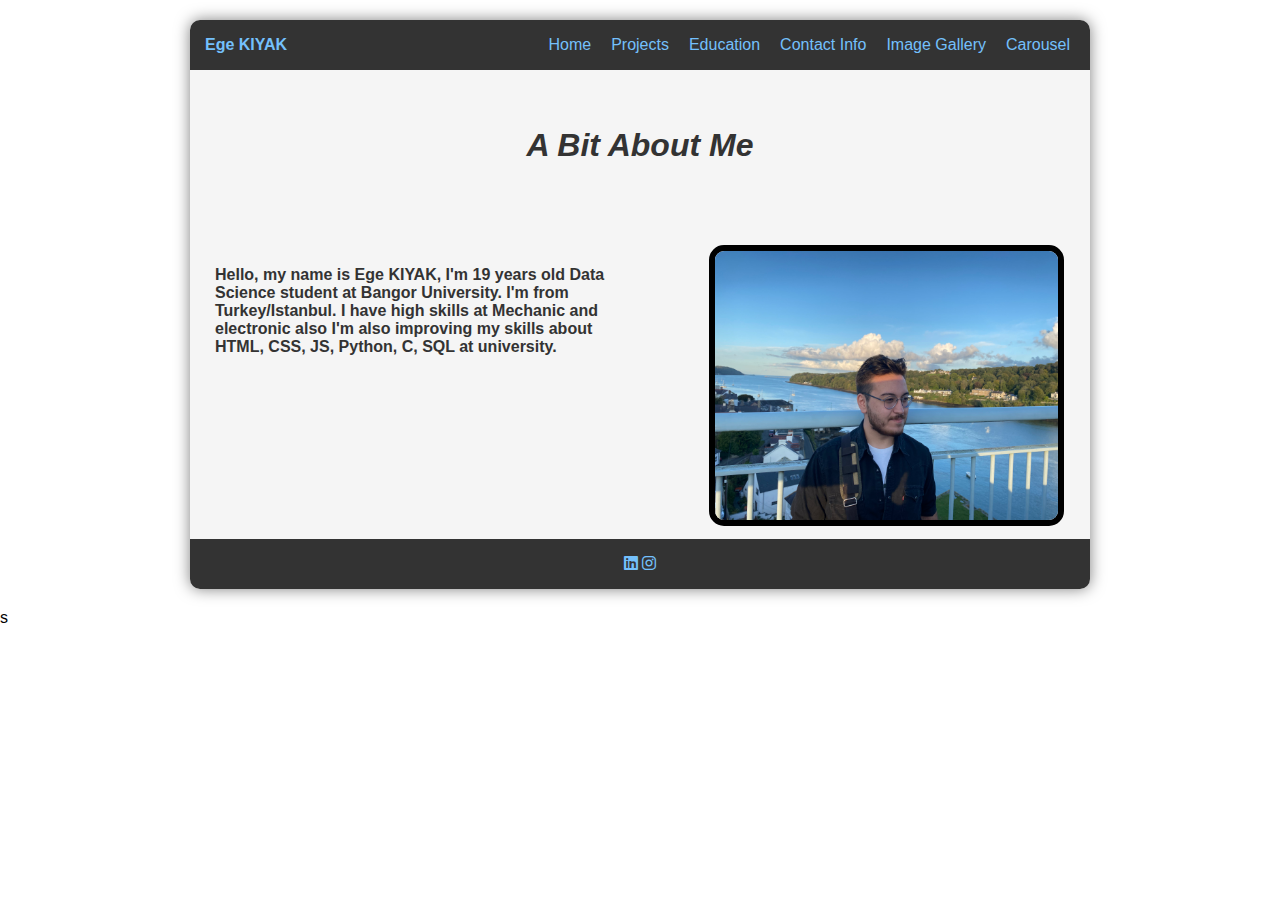
<file: index.html>
<!DOCTYPE html>
<html>
    <head>
        <meta charset="UTF-8">
        <meta name="viewport" content="width=device-width, initial-scale=1.0">
        <title>Ege KIYAK</title>
        <link rel="stylesheet" href="css/style.css ">
        <link rel="stylesheet" 
        href="https://cdnjs.cloudflare.com/ajax/libs/font-awesome/6.5.2/css/all.min.css">    </head>
    <body>
        <div class="wrapper">
            <header>
                <section class="header-text">
                    <a class="logo" href="index.html">Ege KIYAK</a> 
                    <nav class="main-menu">
                        <ul>
                            <li>
                                <a href="index.html">Home</a>

                            </li>
                            <li>
                                <a href="projects.html">Projects</a>
                            </li>
                            <li>
                                <a href="education.html">Education</a>
                            </li>
                            <li>
                                <a href="contact.html">Contact Info</a>
                            </li>
                            <li>
                                <a href="3x3.html">Image Gallery</a>

                            </li>
                            <li>
                                <a href="photodump.html">Carousel</a>
                            </li>
                        </ul>
                    </nav>
                </section>
            </header>
            <main>
                <h1>A Bit About Me</h1>
                <section class="introduction">
                    <article>

                            <h4>Hello, my name is Ege KIYAK, I'm 19 years old Data Science student at Bangor University. 
                                I'm from Turkey/Istanbul. I have high skills at Mechanic and electronic also I'm also
                                improving my skills about HTML, CSS, JS, Python, C, SQL at university.
                            </h3>
          
                    </article>
                    <aside>
                        <img class="Myself" src="images/me.jpeg" alt="me">
                    </aside>
                </section>
            </main>
            <footer>
                <a target="_blank" href="https://uk.linkedin.com/in/ege-kıyak-871933199" class="socailIcon"> <i class="fa-brands fa-linkedin" style="color: #74C0FC;"></i></a>
                <a target="_blank" href="https://www.instagram.com/ege.kiyak/" class="socailIcon"> <i class="fa-brands fa-instagram" style="color: #74C0FC;"></i></a>

            </footer>
        </div>
    </body>
        </html> s
<html lang="en">
</file>
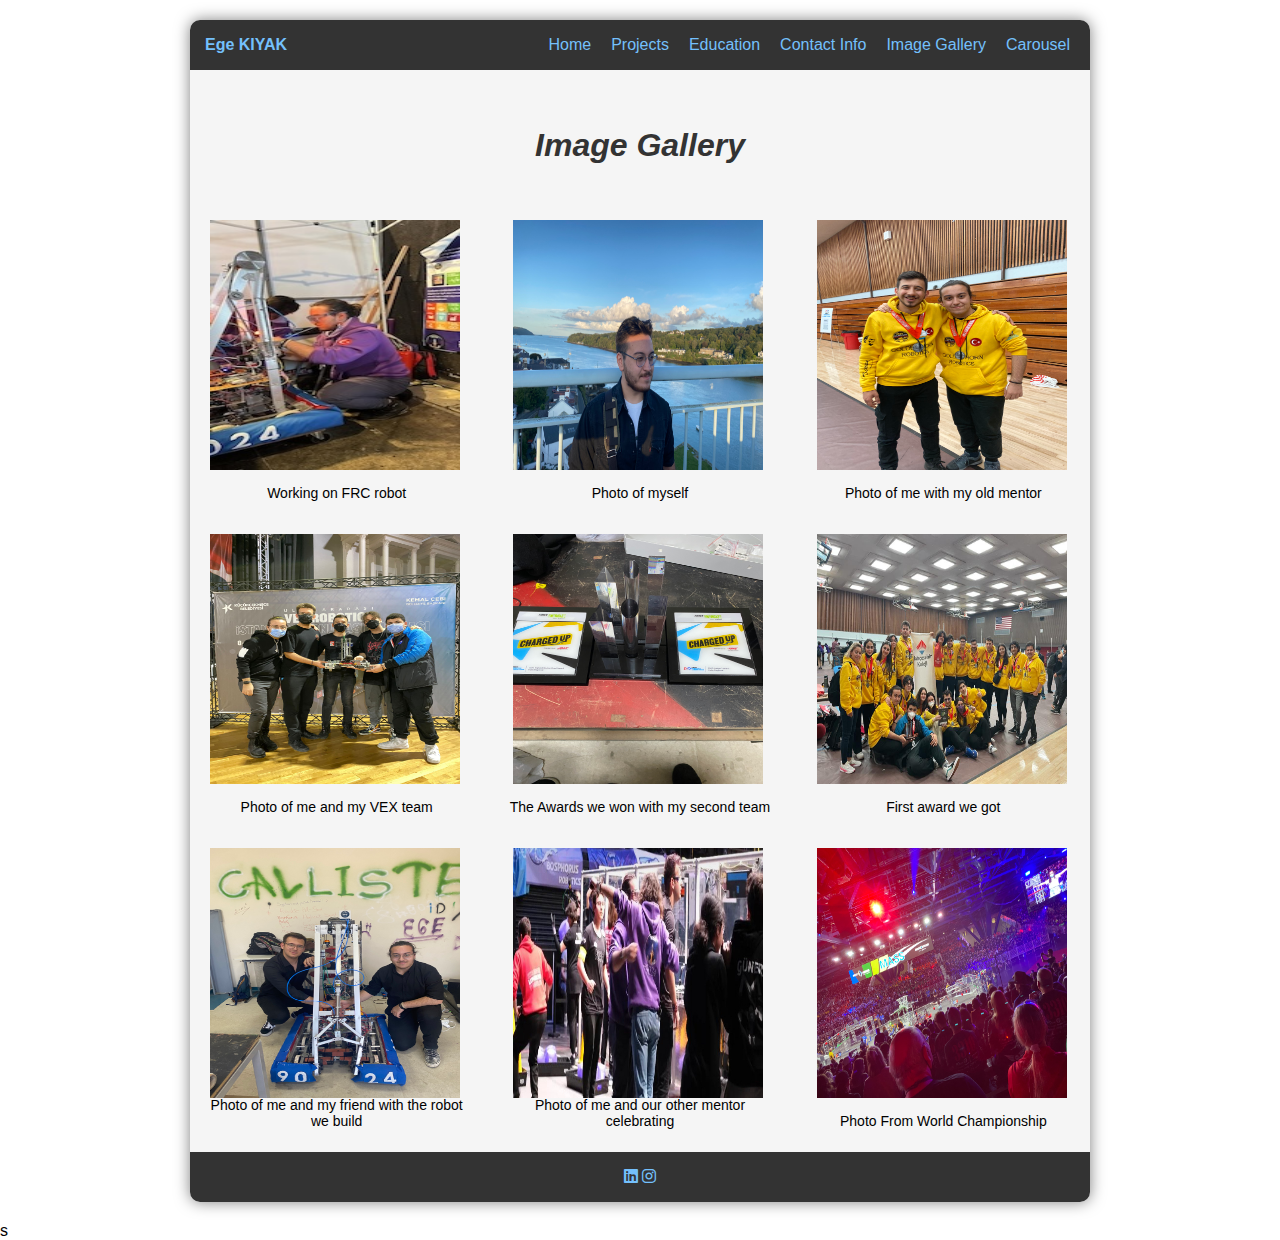
<file: 3x3.html>
<!DOCTYPE html>
<html>
    <head>
        <meta charset="UTF-8">
        <meta name="viewport" content="width=device-width, initial-scale=1.0">
        <title>Ege KIYAK</title>
        <link rel="stylesheet" href="css/style.css ">
        <link rel="stylesheet" 
        href="https://cdnjs.cloudflare.com/ajax/libs/font-awesome/6.5.2/css/all.min.css">    
        <script defer type="text/javascript" src="js/photo.js"></script>


    </head>
    <body>
        <div class="wrapper">
            <header>
                <section class="header-text">
                    <a class="logo" href="index.html">Ege KIYAK</a> 
                    <nav class="main-menu">
                        <ul>
                            <li>
                                <a href="index.html">Home</a>
                            </li>
                            <li>
                                <a href="projects.html">Projects</a>
                            </li>
                            <li>
                                <a href="education.html">Education</a>
                            </li>
                            <li>
                                <a href="contact.html">Contact Info</a>
                            </li>
                            <li>
                                <a href="3x3.html">Image Gallery</a>
                            </li>
                            <li>
                                <a href="photodump.html">Carousel</a>
                            </li>
                        </ul>
                    </nav>
                </section>
            </header>
            <h1>Image Gallery</h1>
        <div class="grid" id="image-grid"></div>

            <main>
                

                     
          

            </main>
            <footer>
                <a target="_blank" href="https://uk.linkedin.com/in/ege-kıyak-871933199" class="socailIcon"> <i class="fa-brands fa-linkedin" style="color: #74C0FC;"></i></a>
                <a target="_blank" href="https://www.instagram.com/ege.kiyak/" class="socailIcon"> <i class="fa-brands fa-instagram" style="color: #74C0FC;"></i></a>

            </footer>
        </div>
    </body>
        </html> s
<html lang="en">
</file>
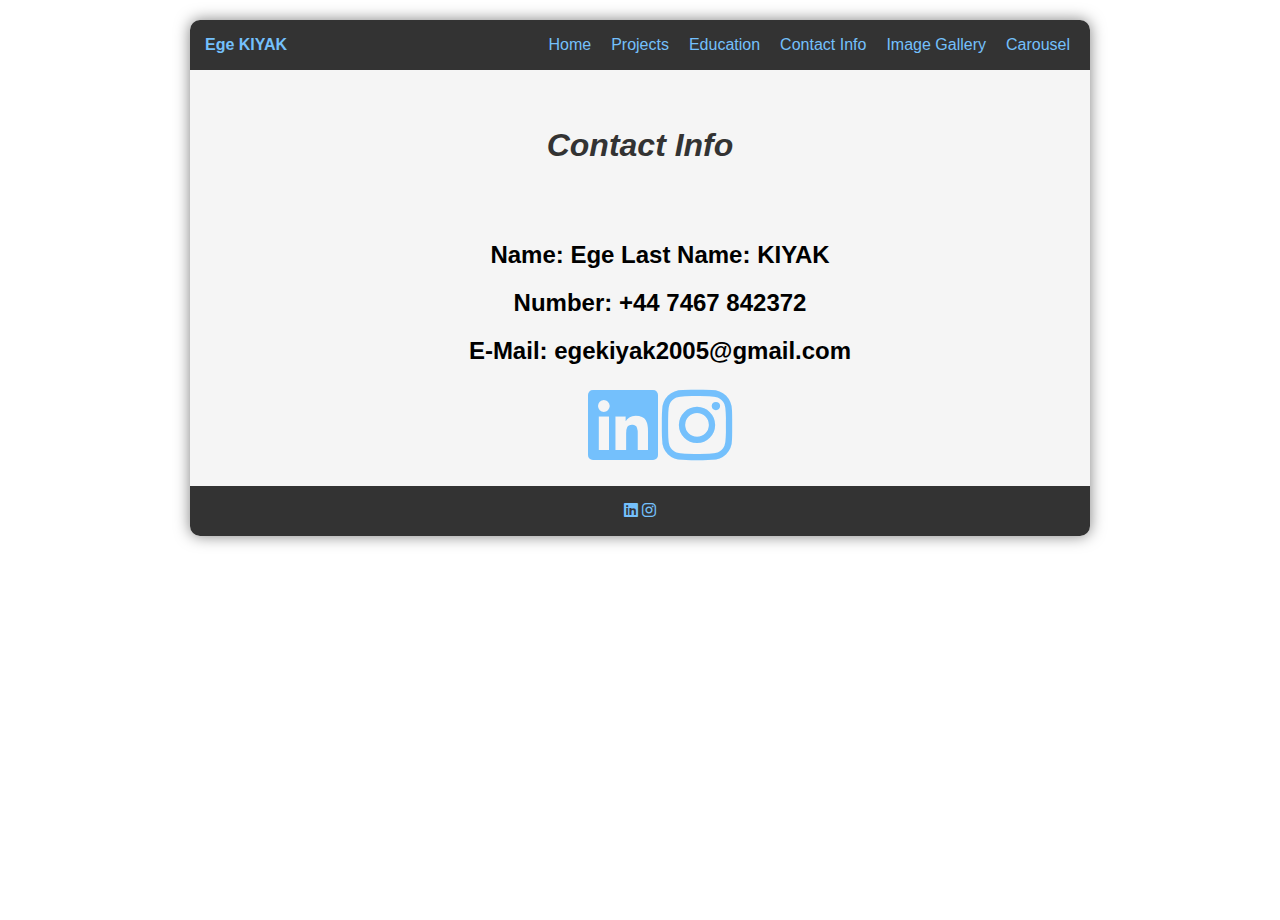
<file: contact.html>
<!DOCTYPE html>
<html>
    <head>
        <meta charset="UTF-8">
        <meta name="viewport" content="width=device-width, initial-scale=1.0">
        <title>Ege KIYAK</title>
        <link rel="stylesheet" href="css/style.css ">
        <link rel="stylesheet" 
        href="https://cdnjs.cloudflare.com/ajax/libs/font-awesome/6.5.2/css/all.min.css">    </head>
    </head>
    <body>
        <div class="wrapper">
            <header>
                <a class="logo" href="index.html">Ege KIYAK</a>
                <nav class="main-menu">
                    <ul>
                        <li>
                            <a href="index.html">Home</a>
                        </li>
                        <li>
                            <a href="projects.html">Projects</a>
                        </li>
                        <li>
                            <a href="education.html">Education</a>
                        </li>
                        <li>
                            <a href="contact.html">Contact Info</a>
                        </li>
                        <li>
                            <a href="3x3.html">Image Gallery</a>
                        </li>
                        <li>
                            <a href="photodump.html">Carousel</a>
                        </li>
                    </ul>
                </nav>
            </header>
            <main>
                <h1>Contact Info</h1>
                    <article class="contact_I">
                           <h4>
                            <ul>
                                    <h2>Name: Ege       Last Name: KIYAK</h2>
                             
                                    <h2> Number: +44 7467 842372</h2>
                                
                                    <h2>E-Mail: egekiyak2005@gmail.com</h2>
                                
                                
                                    <a target="_blank" href="https://uk.linkedin.com/in/ege-kıyak-871933199" class="socailIcon1"> <i class="fa-brands fa-linkedin fa-5x" style="color: #74C0FC;"></i></a>
                                    <a target="_blank" href="https://www.instagram.com/ege.kiyak/" class="socailIcon1"> <i class="fa-brands fa-instagram fa-5x" style="color: #74C0FC;"></i></a>

                                
                              
                            </ul>
                           </h4>
                    </article>
               
            </main>
            <footer>
                <a target="_blank" href="https://uk.linkedin.com/in/ege-kıyak-871933199" class="socailIcon"> <i class="fa-brands fa-linkedin" style="color: #74C0FC;"></i></a>
                <a target="_blank" href="https://www.instagram.com/ege.kiyak/" class="socailIcon"> <i class="fa-brands fa-instagram" style="color: #74C0FC;"></i></a>
            </footer>
        </div>
    </body>
        </html> 
<html lang="en">
</file>
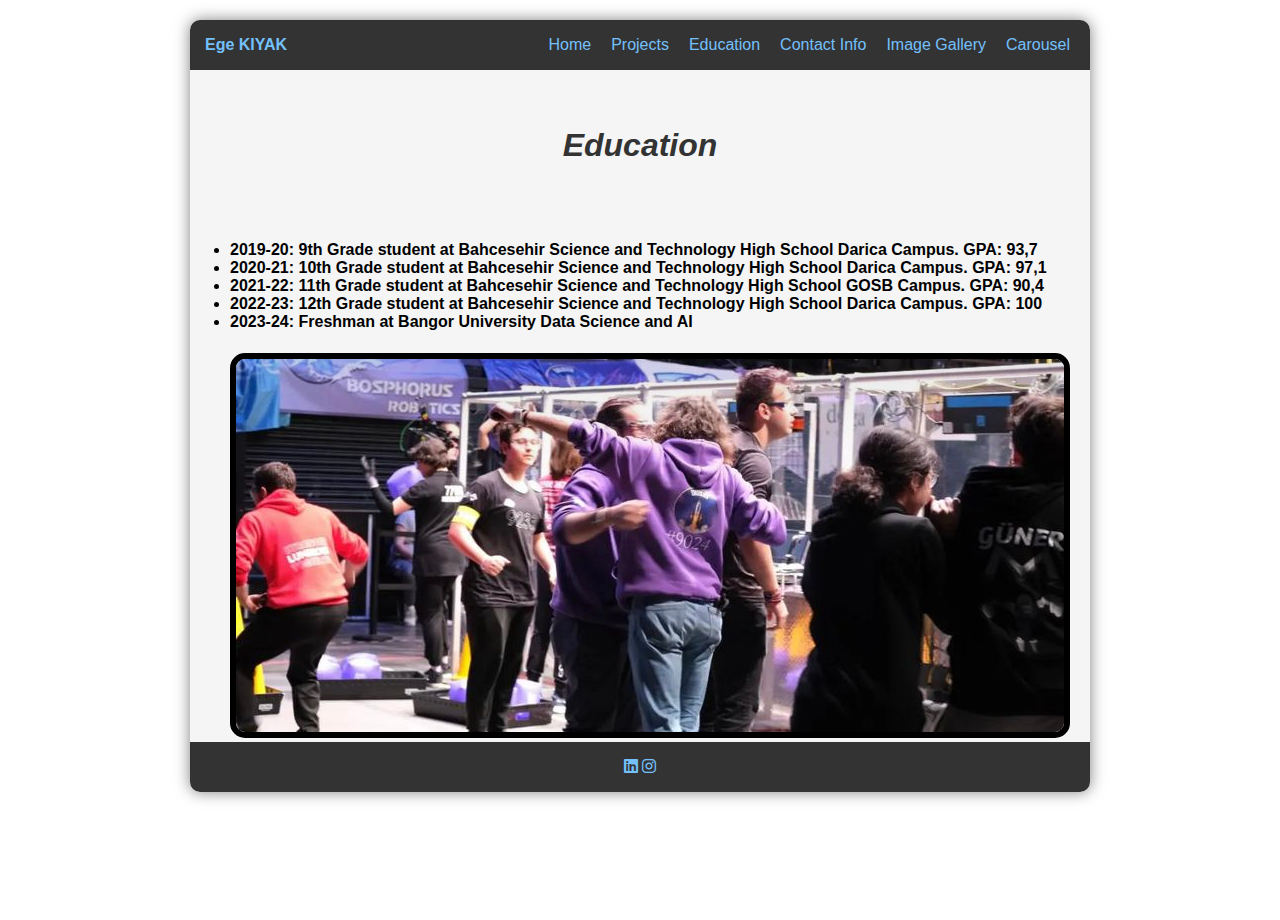
<file: education.html>
<!DOCTYPE html>
<html>
    <head>
        <meta charset="UTF-8">
        <meta name="viewport" content="width=device-width, initial-scale=1.0">
        <title>Ege KIYAK</title>
        <link rel="stylesheet" href="css/style.css ">
        <link rel="stylesheet" 
        href="https://cdnjs.cloudflare.com/ajax/libs/font-awesome/6.5.2/css/all.min.css">    </head>
    </head>
    <body>
        <div class="wrapper">
            <header>
                <a class="logo" href="index.html">Ege KIYAK</a>
                <nav class="main-menu">
                    <ul>
                        <li>
                            <a href="index.html">Home</a>
                        </li>
                        <li>
                            <a href="projects.html">Projects</a>
                        </li>
                        <li>
                            <a href="education.html">Education</a>
                        </li>
                        <li>
                            <a href="contact.html">Contact Info</a>
                        </li>
                        <li>
                            <a href="3x3.html">Image Gallery</a>
                        </li>
                        <li>
                            <a href="photodump.html">Carousel</a>
                        </li>
                    </ul>
                </nav>
            </header>
            <main>
                <h1>Education</h1>
                    <article>
                           <h4>
                            <ul>
                                <li>
                                    2019-20: 9th Grade student at Bahcesehir Science and Technology High School Darica Campus. GPA: 93,7

                                </li>
                                <li>
                                    2020-21: 10th Grade student at Bahcesehir Science and Technology High School Darica Campus. GPA: 97,1

                                </li>
                                <li>
                                    2021-22: 11th Grade student at Bahcesehir Science and Technology High School GOSB Campus. GPA: 90,4 
                                </li>
                                <li>
                                    2022-23: 12th Grade student at Bahcesehir Science and Technology High School Darica Campus. GPA: 100

                                </li>
                                <li>
                                    2023-24: Freshman at Bangor University Data Science and AI 

                                </li>
                            </ul>
                           </h4>
                           <img class="education" src="images/educaion.jpeg" alt="education">
                    </article>
               
            </main>
            <footer>
                <a target="_blank" href="https://uk.linkedin.com/in/ege-kıyak-871933199" class="socailIcon"> <i class="fa-brands fa-linkedin" style="color: #74C0FC;"></i></a>
                <a target="_blank" href="https://www.instagram.com/ege.kiyak/" class="socailIcon"> <i class="fa-brands fa-instagram" style="color: #74C0FC;"></i></a>
            </footer>
        </div>
    </body>
        </html> 
<html lang="en">
</file>
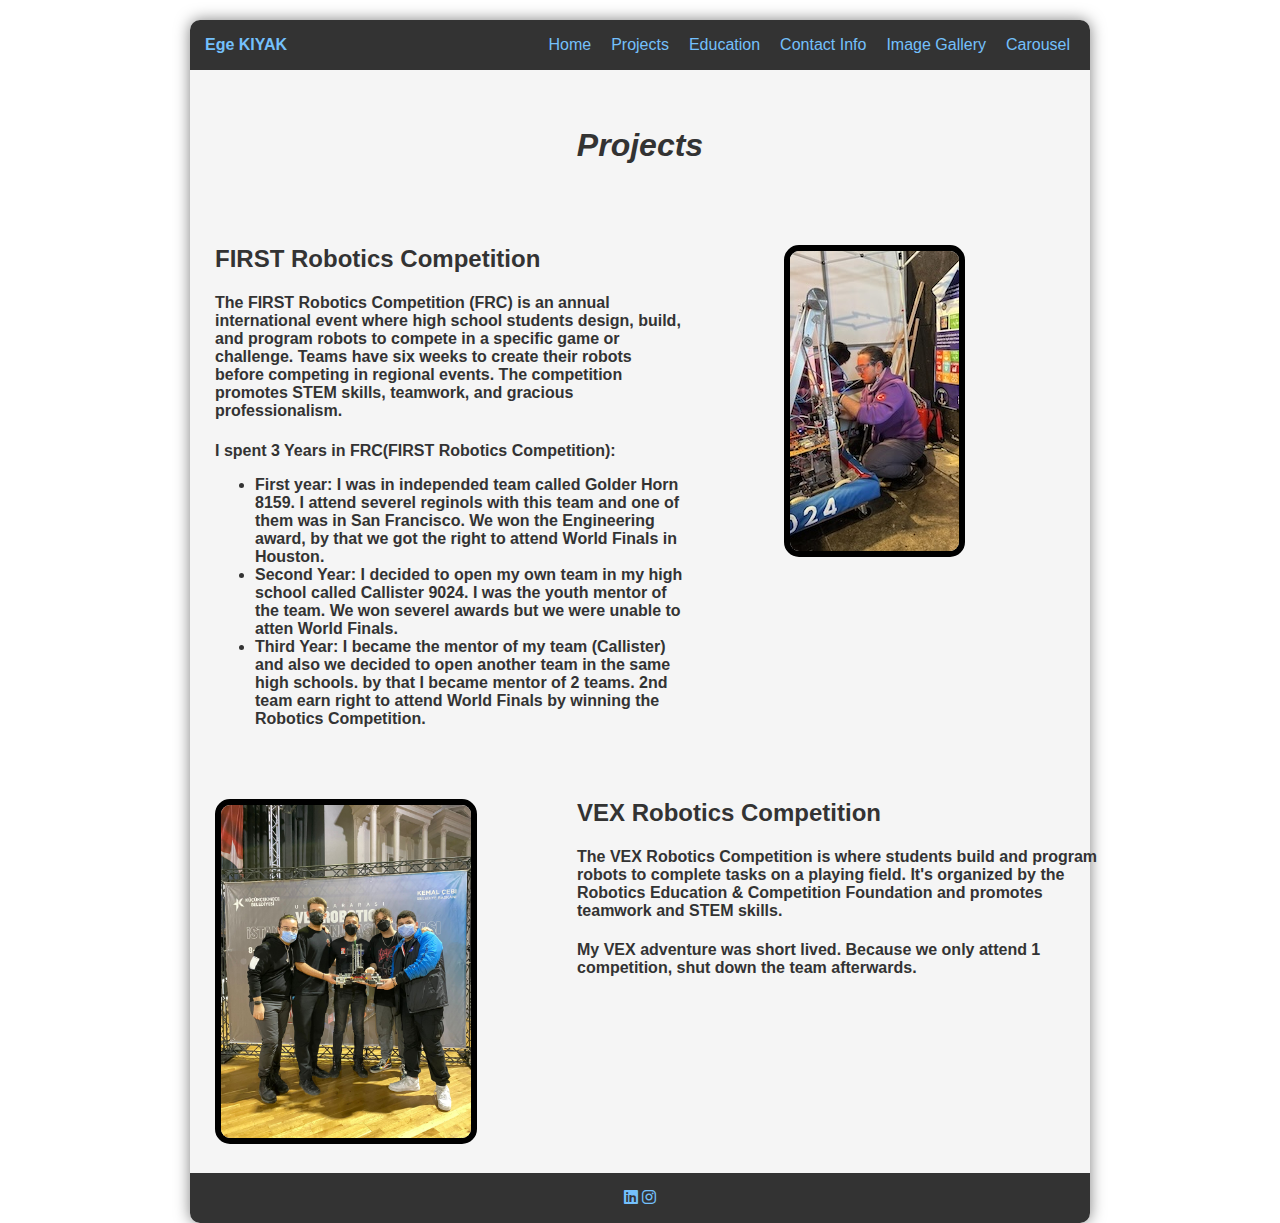
<file: projects.html>
<!DOCTYPE html>
<html>
    <head>
        <meta charset="UTF-8">
        <meta name="viewport" content="width=device-width, initial-scale=1.0">
        <title>Ege KIYAK</title>
        <link rel="stylesheet" href="css/style.css ">
        <link rel="stylesheet" 
        href="https://cdnjs.cloudflare.com/ajax/libs/font-awesome/6.5.2/css/all.min.css">    </head>
   
    </head>
    <body>
        <div class="wrapper">
            <header>
                <a class="logo" href="index.html">Ege KIYAK</a>
                <nav class="main-menu">
                    <ul>
                        <li>
                            <a href="index.html">Home</a>
                        </li>
                        <li>
                            <a href="projects.html">Projects</a>
                        </li>
                        <li>
                            <a href="education.html">Education</a>
                        </li>
                        <li>
                            <a href="contact.html">Contact Info</a>
                        </li>
                        <li>
                            <a href="3x3.html">Image Gallery</a>
                        </li>
                        <li>
                            <a href="photodump.html">Carousel</a>
                        </li>
                    </ul>
                </nav>
            </header>
            <main>
                <h1>Projects</h1>
                <section class="introduction">
                    <article>
                            <h2>
                                FIRST Robotics Competition
                            </h2>
                            <h4 class="FIRST">The FIRST Robotics Competition (FRC) is an annual international event where high school students
                                 design, build, and program robots to compete in a specific game or challenge. Teams have six weeks 
                                 to create their robots before competing in regional events. The competition promotes STEM skills, 
                                 teamwork, and gracious professionalism.</h4>
                            <h4>
                                I spent 3 Years in FRC(FIRST Robotics Competition):
                                <ul>
                                    <li>
                                        First year: I was in independed team called Golder Horn 8159.
                                        I attend severel reginols with this team and one of them was in San Francisco.
                                        We won the Engineering award, by that we got the right to attend World Finals in Houston.
                                         
                                    </li>
                                    <li>
                                        Second Year: I decided to open my own team in my high school called Callister 9024. I was the youth mentor of the team.
                                        We won severel awards but we were unable to atten World Finals.

                                    </li>
                                    <li>
                                        Third Year: I became the mentor of my team (Callister) and also we decided to open another team in the same high schools.
                                        by that I became mentor of 2 teams. 2nd team earn right to attend World Finals by winning the Robotics Competition.
                                    </li>
                                </ul>
                            </h4>

                    </article>
                    <aside>
                       <img class="project" src="images/bRobot.jpg" alt="building_robot">
                    </aside>
                </section>

                <section class="introduction">
                    <article>
                        <img class="vex" src="images/vex.jpg" alt="vex">
                    </article>
                    <aside class="vex-text">
                        <h2>VEX Robotics Competition</h2>
                        <h4>
                        The VEX Robotics Competition is where students build and program robots to complete tasks on a playing field. 
                        It's organized by the Robotics Education & Competition Foundation and promotes teamwork and STEM skills.
                            <h4>
                            My VEX adventure was short lived. Because we only attend 1 competition, shut down the team afterwards.
                            </h4>
                    
                        </h4>

                    </aside>
                </section>
            </main>
            <footer>
                <a target="_blank" href="https://uk.linkedin.com/in/ege-kıyak-871933199" class="socailIcon"> <i class="fa-brands fa-linkedin" style="color: #74C0FC;"></i></a>
                <a target="_blank" href="https://www.instagram.com/ege.kiyak/" class="socailIcon"> <i class="fa-brands fa-instagram" style="color: #74C0FC;"></i></a>
            </footer>
        </div>
    </body>
        </html> 
<html lang="en">
</file>
<file: css/style.css>
html, body{
    height: 100%;
    font-family: sans-serif ;
}
body{
    margin: 0px;

}
.wrapper{
    margin: 20px auto;
    width: 900px;
    box-shadow: 0px 0px 15px rgba(0, 0, 0, 0.5);
    border-radius: 10px;
    background-color: #f5f5f5f5;
}
header{
    border-radius: 10px 10px 0px 0px;
    

}
header, footer{
    height: 50px;
    background-color: #333333;
    line-height: 50px;
}
footer{
    border-radius: 0px 0px 10px 10px;
    text-align: center;

}
footer :hover{
    opacity: 0.8;
}
.logo{ 
    text-decoration: none;
    font-weight: bold;
    margin-left: 15px;
    color: #74C0FC;

}


.main-menu{
    float: right;
}

.main-menu ul{
    margin: 0px;
    padding: 0px;
    list-style-type: none;    
}
.main-menu li{
    float: left;
    margin-right: 20px;
}
.main-menu a{
    color: #74C0FC;
    text-decoration: none;
}

.main-menu a:hover{
    opacity: 0.5;
    transition: opacity 0.25s ease-in-out;
}
.logo:hover{
    opacity: 0.5;
    transition: opacity 0.25s ease-in-out;
}
h1{
    text-align: center;
    font-style: italic;
    color: #333333;
    margin: 0px;
    height: 150px;
    line-height: 150px;
}

.introduction{
    display: flex;
    padding: 25px;
    color: #333333; 
    width: 150%;
}
h2, .introduction h3{
    margin-top: 0px;
}
.introduction article a {
    color: #333333;
}
.introduction aside{
    margin-left: 100px;
}


.socialIcon{
    background-color: white;
    color: white;
    text-decoration: none;
}

.Myself{
    width: 40%;
    height: 100%;
    display: flex;
    border-radius: 15px;
    border-bottom: 6px solid black;
    border-top: 6px solid black;
    border-right: 6px solid black;
    border-left: 6px solid black;
}

.header-text{
    color: #0084ff;
}

img{
    text-decoration: none;
}

.FIRST{
    max-width: 600px;
}

.project{
    margin-right: 600px;
    border-radius: 15px;
    border-bottom: 6px solid black;
    border-top: 6px solid black;
    border-right: 6px solid black;
    border-left: 6px solid black;
}

.vex{
    margin-left: 0px;
    width: 250px;
    height: 333px; 
    border-radius: 15px;
    border-bottom: 6px solid black;
    border-top: 6px solid black;
    border-right: 6px solid black;
    border-left: 6px solid black;
}

.vex-text{
    max-width: 40%;
}

.education{
    margin-left: 40px;
    border-radius: 15px;
    border-bottom: 6px solid black;
    border-top: 6px solid black;
    border-right: 6px solid black;
    border-left: 6px solid black;
}

.contact_I{

    text-align: center;    

}
.grid {
    display: grid;
    grid-template-columns: repeat(3, 1fr);
    grid-gap: 10px;
  }
  .image {
    width: 250px;
    height: 250px;
    margin-left: 20px;
    margin-bottom: 50px;
  }

  .carousel-item img {
    max-width: 1000px;
    max-height: 800px;
}
.image-container {
    position: relative;
    overflow: hidden;
}
.image-description {
    position: absolute;
    bottom: 0;
    left: 0;
    width: 100%;
    color: black;
    padding: 10px;
    box-sizing: border-box;
    font-size: 14px;
    text-align: center;
    margin-bottom: 13px;
}
</file>
